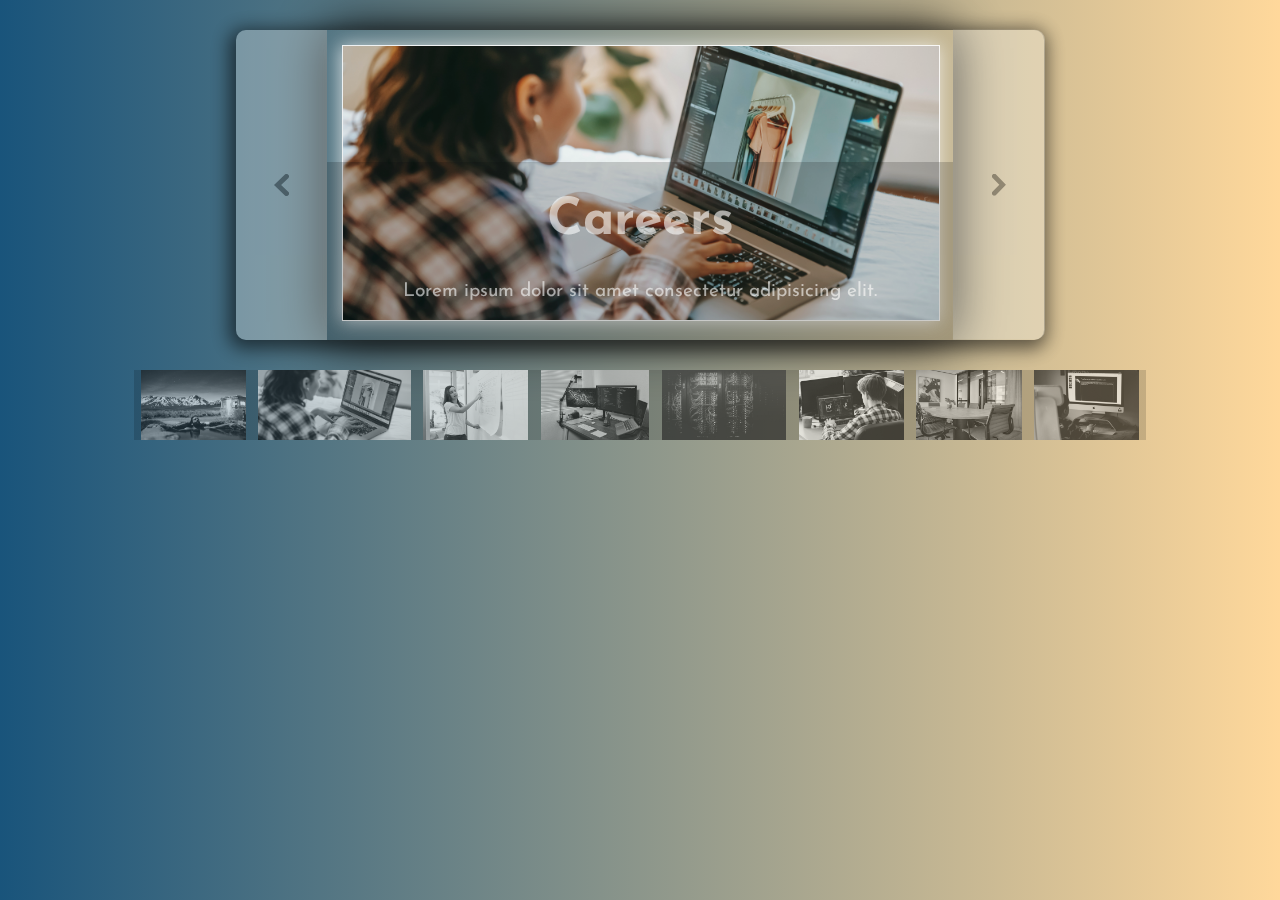
<file: index.html>
<!DOCTYPE html>
<html lang="hu">
  <head>
    <meta charset="UTF-8" />
    <meta http-equiv="X-UA-Compatible" content="IE=edge" />
    <meta name="viewport" content="width=device-width, initial-scale=1.0" />
    <link rel="stylesheet" href="./css/styles.css" />
    <link rel="preconnect" href="https://fonts.gstatic.com" />
    <link
      href="https://fonts.googleapis.com/css2?family=Josefin+Sans:ital@1&display=swap"
      rel="stylesheet"
    />
    <title>Photo Gallery App v.1</title>
  </head>
  <body>
    <main>
      <div id="slide">
        <nav id="back">
          <img src="./img/arrow.svg" alt="" />
        </nav>
        <div id="photos">
          <img id="picture" src="img/1.jpg" alt="" /> </img>
          <div id="gray-container">
            <h1 id="phototitle">Careers</h1>
            <p id="descript">
              Lorem ipsum dolor sit amet consectetur adipisicing elit.
            </p>
          </div>
        </div>
        <nav id="forward">
          <img src="./img/arrow.svg" alt="" />
        </nav>
    </main>
    <div id="thumbnails">
          <img class="smallpic" src="./img/0.jpg" alt=""></img>
          <img class="smallpic" src="./img/1.jpg" alt=""></img>
          <img class="smallpic" src="./img/2.jpg" alt=""></img>
          <img class="smallpic" src="./img/3.jpg" alt=""></img>
          <img class="smallpic" src="./img/4.jpg" alt=""></img>
          <img class="smallpic" src="./img/5.jpg" alt=""></img>
          <img class="smallpic" src="./img/6.jpg" alt=""></img>
          <img class="smallpic" src="./img/7.jpg" alt=""></img>
    </div>

    <div id="textbox">
        <p>Lorem ipsum dolor sit amet consectetur adipisicing elit. </p>
    </div>
 
    <script src="https://code.jquery.com/jquery-3.6.0.js"></script>
    <script src="./script.js"></script>
  </body>
</html>
</file>
<file: css/styles.css>
body {
  background: #ffd89b; /* fallback for old browsers */
  background: -webkit-linear-gradient(
    to right,
    #19547b,
    #ffd89b
  ); /* Chrome 10-25, Safari 5.1-6 */
  background: linear-gradient(
    to right,
    #19547b,
    #ffd89b
  ); /* W3C, IE 10+/ Edge, Firefox 16+, Chrome 26+, Opera 12+, Safari 7+ */
}

main {
  width: 80%;
  margin: 30px auto;
  display: flex;
  flex-direction: column;
  align-items: center;
  justify-content: space-between;
  opacity: 0.9;
  /* border: 1px solid white; */
  position: relative;
}

#slide {
  -webkit-box-shadow: -2px 4px 18px 5px rgba(0, 0, 0, 0.62);
  -moz-box-shadow: -2px 4px 18px 5px rgba(0, 0, 0, 0.62);
  box-shadow: -2px 4px 18px 5px rgba(0, 0, 0, 0.62);
  position: relative;
  display: flex;
  flex-direction: row;
  justify-content: space-evenly;
  width: inherit;
  border-radius: 10px;
  /* border: 1px solid red; */
  /* box-shadow: 3px 3px rgba(112, 128, 144, 0.459) ; */
}

#photos {
  width: 80%;
  box-shadow: 0 0 50px black;
  text-align: center;
  padding: 15px;
  /* border: 3px solid white; */
  background-repeat: no-repeat;
  position: relative;
}

#picture {
  max-width: 100%;
  margin: auto;
  padding: 0px;
  border: 1px solid white;
  -webkit-box-shadow: -1px 1px 17px 1px rgba(255, 255, 255, 0.77);
  -moz-box-shadow: -1px 1px 17px 1px rgba(255, 255, 255, 0.77);
  box-shadow: -1px 1px 17px 1px rgba(255, 255, 255, 0.77);
  /* object-fit: cover; */
}

#back {
  display: flex;
  align-items: center;
  justify-content: center;
  background-color: rgba(254, 254, 250, 0.65);
  width: 100px;
  z-index: 1;
  border-radius: 10px 0px 0px 10px;
  opacity: 0.5;
}

#forward {
  display: flex;
  align-items: center;
  justify-content: center;
  transform: rotate(0.5turn);
  background-color: rgba(254, 254, 250, 0.65);
  border-radius: 10px 0px 0px 10px;
  width: 100px;
  opacity: 0.5;
}

#gray-container {
  font-family: "Josefin Sans", sans-serif;
  /* opacity: 0.7; */
  background-color: rgba(0, 0, 0, 0.212);
  position: absolute;
  text-align: center;
  left: 0px;
  bottom: 0px;
  width: 100%;
  opacity: 0.9;
  color: rgba(255, 255, 255, 0.698);
  padding-bottom: 20px;
  /* border: 1px solid rgba(170, 170, 170, 0.726); */
}

#gray-container h1 {
  font-size: 4vw;
}

#gray-container p {
  font-size: 1.5vw;
}

#gray-container p::selection,
h1::selection {
  background-color: rgba(62, 115, 122, 0.808);
}

#thumbnails {
  width: 80%;
  height: 30%;
  margin: auto;
  text-align: center;
  /* border: 1px solid green; */
  /* position: absolute;
  bottom: -150px; */
  opacity: 0.7;
  background-color: rgba(0, 0, 0, 0.212);
  /* text-align: center; */
  display: flex;
  flex-direction: row;
  justify-content: space-around;
}

.smallpic {
  max-width: 160px;
  max-height: 70px;
  object-fit: contain;
  filter: grayscale(100%);
}

.smallpic:hover {
  -ms-transform: scale(1.5); /* IE 9 */
  -webkit-transform: scale(1.5); /* Safari 3-8 */
  transform: scale(1.5);
  opacity: 1;
  -webkit-box-shadow: -1px 1px 27px 1px rgba(255, 255, 255, 0.829);
  -moz-box-shadow: -1px 1px 27px 1px rgba(255, 255, 255, 0.842);
  box-shadow: -1px 1px 27px 1px rgba(255, 255, 255, 0.856);
  border-radius: 5px;
  filter: brightness(120%);
  transition-duration: 0.3s;
}

#textbox {
  /* position: absolute;
  bottom: 80px;
  left: 200px; */
  width: 40%;
  height: 10%;
  /* border: 1px solid red; */
  text-align: center;
  margin: auto;
  padding: 0 10px;

  font-family: "Josefin Sans", sans-serif;
  color: rgba(255, 255, 255, 0.698);
  background-color: rgba(0, 0, 0, 0.205);
  display: none;
  border-radius: 5px;
}
</file>
